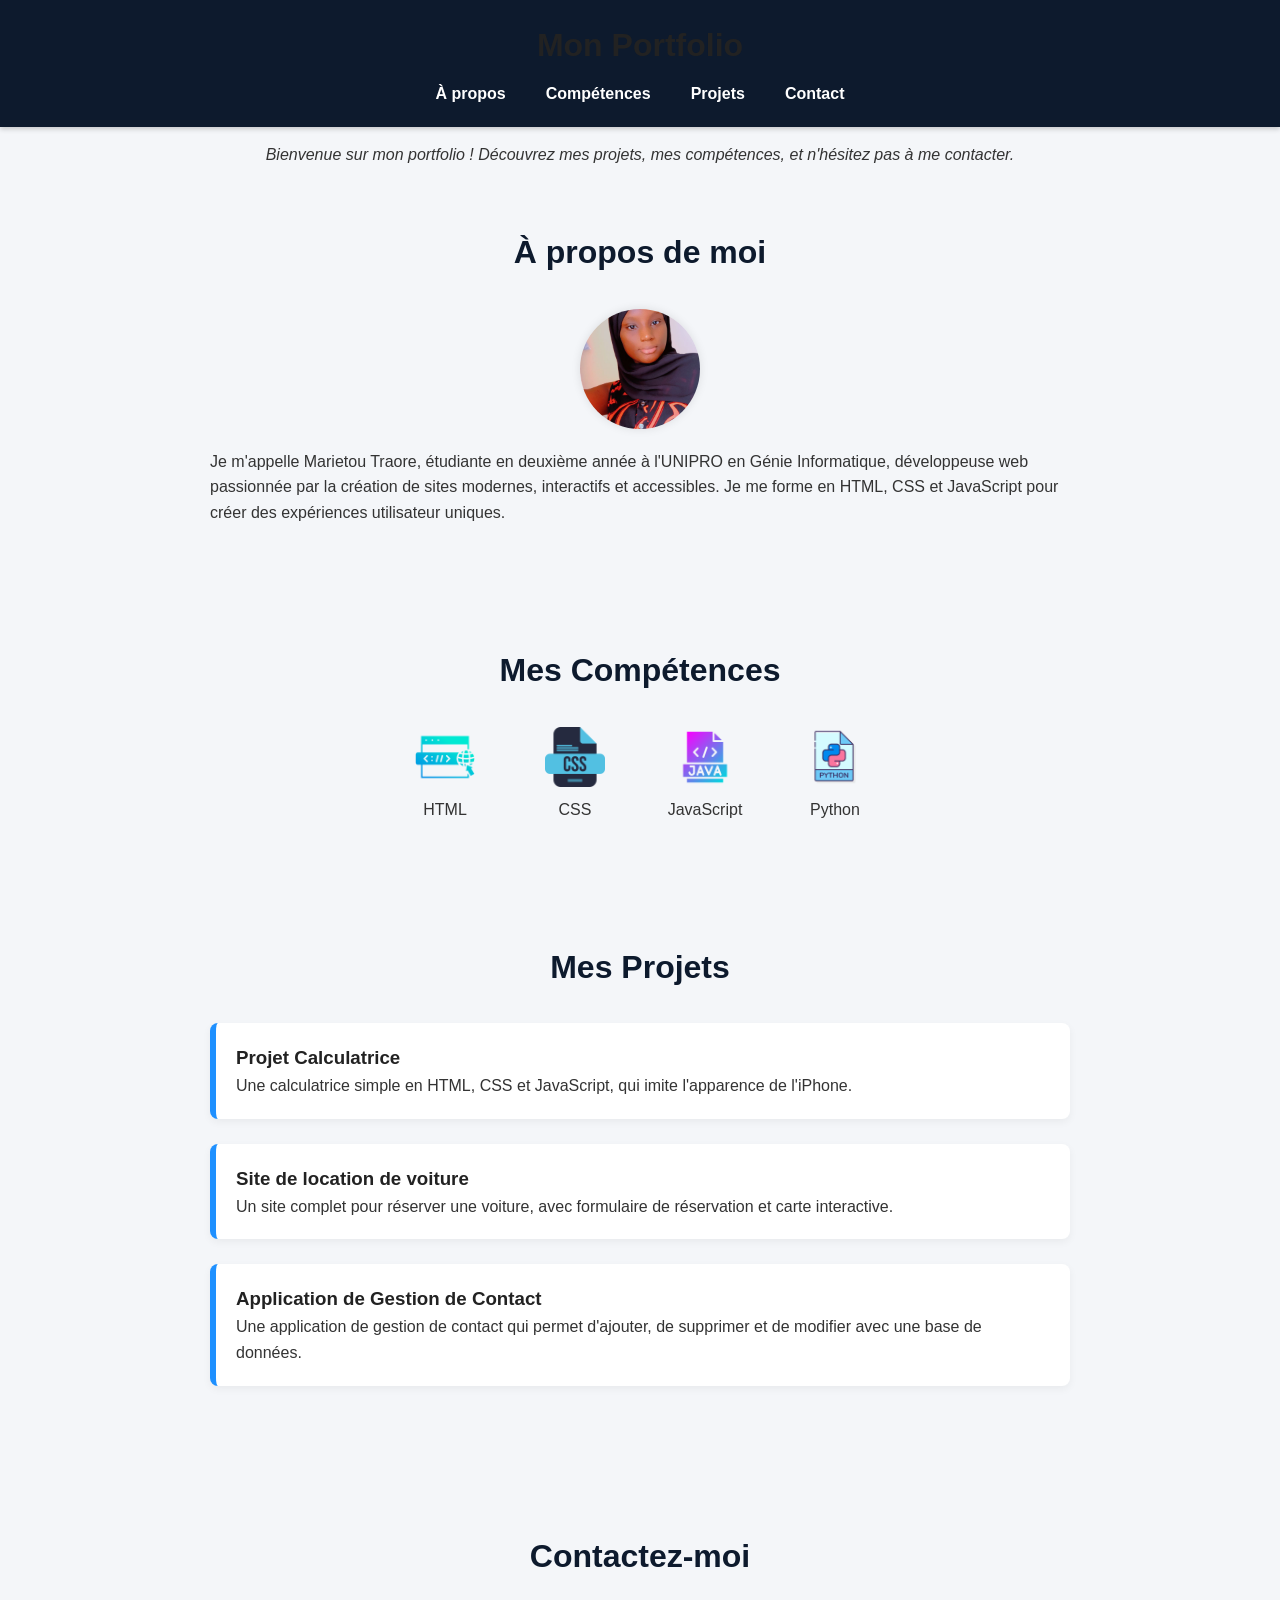
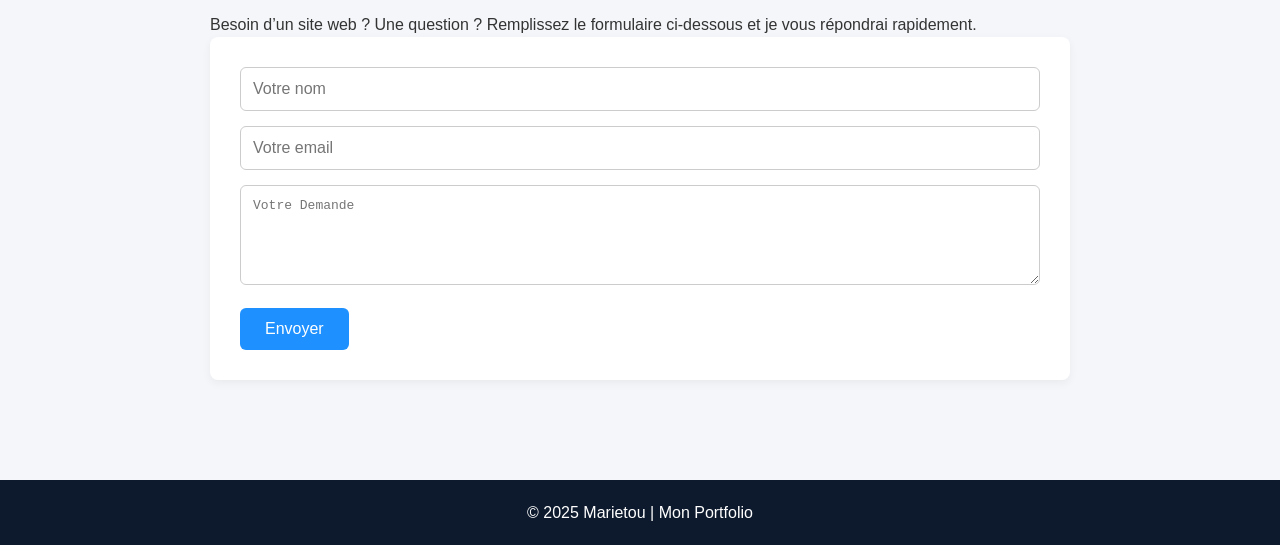
<file: index.html>
<!DOCTYPE html>
<html lang="fr">
<head>
  <meta charset="UTF-8" />
  <meta name="viewport" content="width=device-width, initial-scale=1.0"/>
  <title>Mon Portfolio - Marietou</title>
  <link rel="stylesheet" href="style.css" />
</head>
<body>
  <header>
    <h1>Mon Portfolio</h1>
    <nav>
      <ul>
        <li><a href="#about">À propos</a></li>
        <li><a href="#skills">Compétences</a></li>
        <li><a href="#projects">Projets</a></li>
        <li><a href="#contact">Contact</a></li>
      </ul>
    </nav>
  </header>

  <p style="text-align:center; font-style: italic; margin-top: 15px;">
    Bienvenue sur mon portfolio ! Découvrez mes projets, mes compétences, et n'hésitez pas à me contacter.
  </p>

  <section id="about" class="fade-in">
    <h2>À propos de moi</h2>
    <img src="MOIMM.jpg" alt="Photo de profil" class="profile-pic" />
    <p>Je m'appelle Marietou Traore, étudiante en deuxième année à l'UNIPRO en Génie Informatique, développeuse web passionnée par la création de sites modernes, interactifs et accessibles. Je me forme en HTML, CSS et JavaScript pour créer des expériences utilisateur uniques.</p>
  </section>

  <section id="skills" class="fade-in">
    <h2>Mes Compétences</h2>
    <div class="skills-container">
      <div class="skill">
        <img src="icone.png" alt="HTML" />
        <p>HTML</p>
      </div>
      <div class="skill">
        <img src="icon.png" alt="CSS" />
        <p>CSS</p>
      </div>
      <div class="skill">
        <img src="Icone (2).png" alt="JavaScript" />
        <p>JavaScript</p>
      </div>
      <div class="skill">
        <img src="python.png" alt="Python" />
        <p>Python</p>
      </div>
    </div>
  </section>

  <section id="projects" class="fade-in">
    <h2>Mes Projets</h2>
    <div class="project">
      <h3>Projet Calculatrice</h3>
      <p>Une calculatrice simple en HTML, CSS et JavaScript, qui imite l'apparence de l'iPhone.</p>
    </div>
    <div class="project">
      <h3>Site de location de voiture</h3>
      <p>Un site complet pour réserver une voiture, avec formulaire de réservation et carte interactive.</p>
    </div>
    <div class="project">
      <h3>Application de Gestion de Contact</h3>
      <p>Une application de gestion de contact qui permet d'ajouter, de supprimer et de modifier avec une base de données.</p>
    </div>
  </section>

  <section id="contact" class="fade-in">
    <h2>Contactez-moi</h2>
    <p>Besoin d’un site web ? Une question ? Remplissez le formulaire ci-dessous et je vous répondrai rapidement.</p>

    <form action="https://formsubmit.co/marietoutraore884@gmail.com" method="POST">
      <input type="text" name="name" placeholder="Votre nom" required />
      <input type="email" name="email" placeholder="Votre email" required />
      <textarea name="message" placeholder="Votre Demande" required></textarea>
      <button type="submit">Envoyer</button>
      <input type="hidden" name="_captcha" value="false">
      <input type="hidden" name="_next" value="https://votre-site.com/merci.html">
    </form>

  </section>

  <footer>
    <p>&copy; 2025 Marietou | Mon Portfolio</p>
  </footer>

  <script src="script.js"></script>
</body>
</html>
</file>
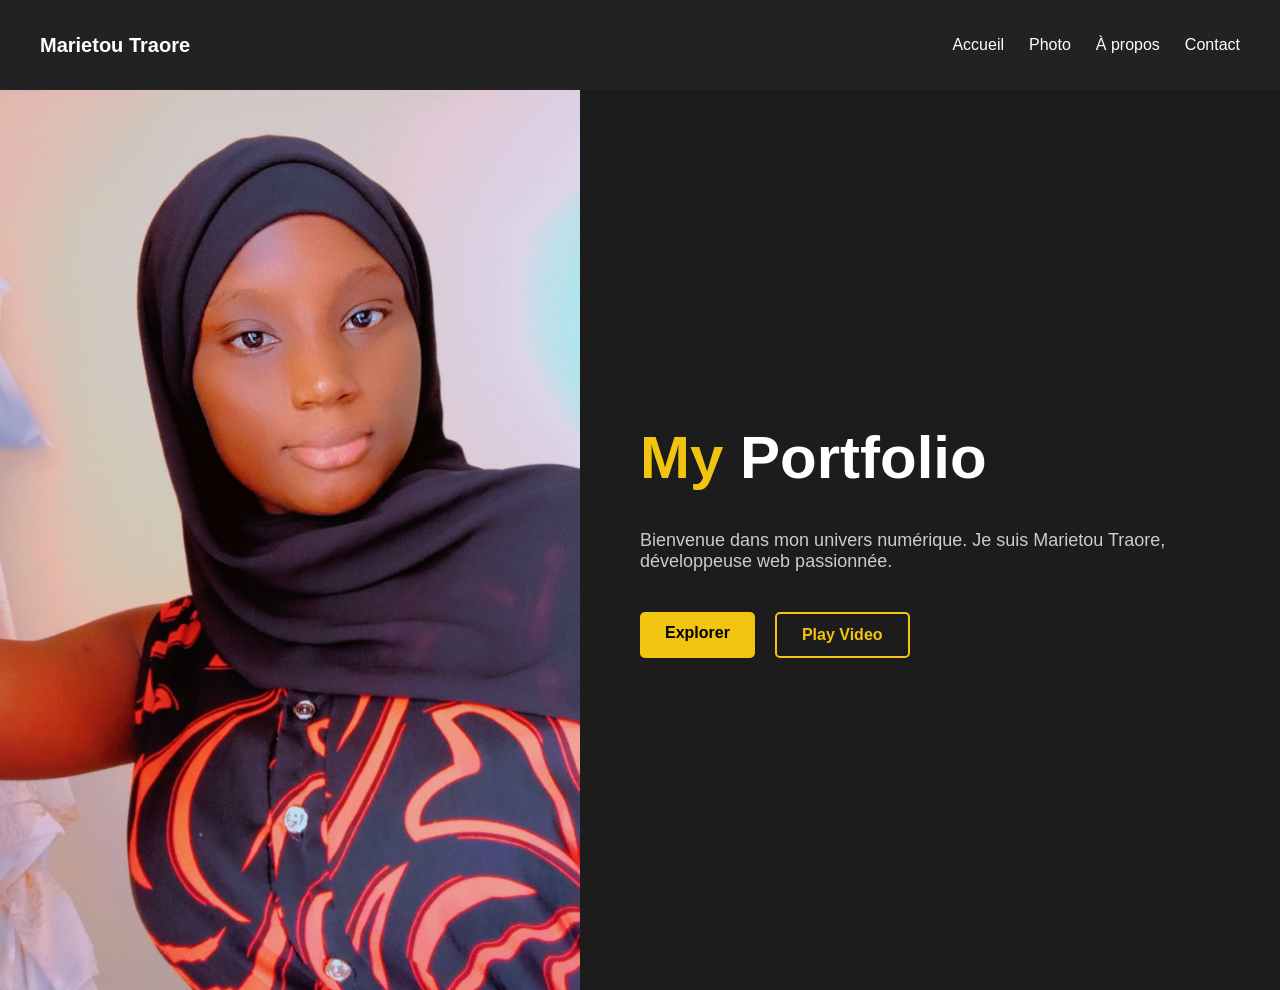
<file: Acceuil.html>
<!DOCTYPE html>
<html lang="fr">
<head>
  <meta charset="UTF-8" />
  <meta name="viewport" content="width=device-width, initial-scale=1.0"/>
  <title>Bienvenue - Marietou</title>
  <link rel="stylesheet" href="acceuil.css" />
</head>
<body>
  <header class="navbar">
    <div class="logo">Marietou Traore</div>
    <nav>
      <ul>
        <li><a href="#">Accueil</a></li>
        <li><a href="#">Photo</a></li>
        <li><a href="#">À propos</a></li>
        <li><a href="index.html#contact">Contact</a></li>
      </ul>
    </nav>
  </header>

  <main class="hero">
    <div class="left">
      <img src="MOIMM.jpg" alt="Marietou" />
    </div>
    <div class="right">
      <h1><span>My</span> Portfolio</h1>
      <p>Bienvenue dans mon univers numérique. Je suis Marietou Traore, développeuse web passionnée.</p>
      <div class="buttons">
        <a href="index.html" class="btn">Explorer</a>
        <a href="#" class="btn secondary">Play Video</a>
      </div>
    </div>
  </main>
</body>
</html>
</file>
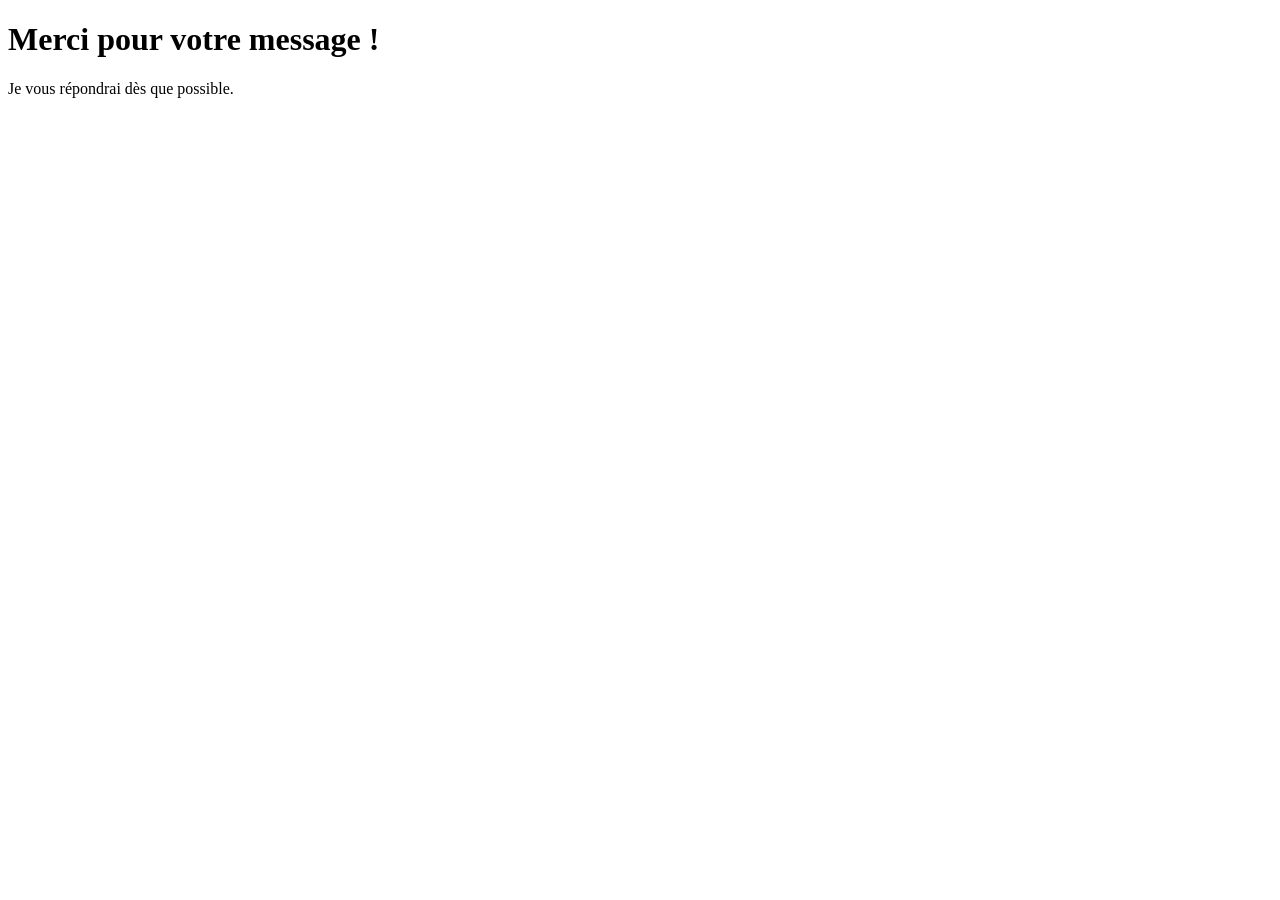
<file: merci.html>
<!DOCTYPE html>
<html lang="fr">
<head>
  <meta charset="UTF-8">
  <title>Merci</title>
</head>
<body>
  <h1>Merci pour votre message !</h1>
  <p>Je vous répondrai dès que possible.</p>
</body>
</html>
</file>
<file: style.css>
/* Reset */
* {
    margin: 0;
    padding: 0;
    box-sizing: border-box;
  }
  
  body {
    font-family: 'Segoe UI', Tahoma, Geneva, Verdana, sans-serif;
    background-color: #f4f6f9;
    color: #333;
    line-height: 1.6;
  }
  
  a {
    text-decoration: none;
    color: inherit;
  }
  
  h1, h2, h3 {
    color: #222;
  }
  
  header {
    background-color: #0d1a2d;
    color: white;
    padding: 20px 0;
    text-align: center;
    box-shadow: 0 2px 5px rgba(0,0,0,0.2);
  }
  
  nav ul {
    display: flex;
    justify-content: center;
    list-style: none;
    margin-top: 10px;
  }
  
  nav ul li {
    margin: 0 20px;
  }
  
  nav ul li a {
    color: #fff;
    font-weight: bold;
    transition: color 0.3s ease;
  }
  
  nav ul li a:hover {
    color: #1e90ff;
  }
  
  section {
    padding: 60px 20px;
    max-width: 900px;
    margin: auto;
  }
  
  section h2 {
    text-align: center;
    margin-bottom: 30px;
    font-size: 2em;
    color: #0d1a2d;
  }
  
  .project {
    background-color: white;
    border-left: 6px solid #1e90ff;
    padding: 20px;
    margin-bottom: 25px;
    border-radius: 8px;
    box-shadow: 0 3px 8px rgba(0,0,0,0.05);
    transition: transform 0.3s ease;
  }
  
  .project:hover {
    transform: translateY(-5px);
  }
  
  form {
    background: white;
    padding: 30px;
    border-radius: 8px;
    box-shadow: 0 3px 10px rgba(0,0,0,0.05);
  }
  
  form input,
  form textarea {
    width: 100%;
    padding: 12px;
    margin-bottom: 15px;
    border: 1px solid #ccc;
    border-radius: 6px;
    font-size: 1em;
  }
  
  form textarea {
    resize: vertical;
    min-height: 100px;
  }
  
  form button {
    background-color: #1e90ff;
    color: white;
    padding: 12px 25px;
    border: none;
    border-radius: 6px;
    font-size: 1em;
    cursor: pointer;
    transition: background-color 0.3s ease;
  }
  
  form button:hover {
    background-color: #0b75d3;
  }
  
  #confirmationMessage {
    margin-top: 15px;
    font-weight: bold;
    color: green;
    text-align: center;
  }
  
  footer {
    background-color: #0d1a2d;
    color: white;
    text-align: center;
    padding: 20px;
    margin-top: 40px;
  }
  
  /* Photo de profil */
  .profile-pic {
    width: 120px;
    height: 120px;
    object-fit: cover;
    border-radius: 50%;
    margin: 20px auto;
    display: block;
    box-shadow: 0 0 10px rgba(0,0,0,0.1);
  }
  
  /* Compétences */
  .skills-container {
    display: flex;
    justify-content: center;
    flex-wrap: wrap;
    gap: 30px;
    margin-top: 30px;
  }
  
  .skill {
    display: flex;
    flex-direction: column;
    align-items: center;
    width: 100px;
  }
  
  .skill img {
    width: 60px;
    height: 60px;
    margin-bottom: 10px;
  }
  
  /* Animation */
  .fade-in {
    opacity: 0;
    transform: translateY(30px);
    transition: opacity 0.8s ease-out, transform 0.8s ease-out;
  }
  
  .fade-in.visible {
    opacity: 1;
    transform: translateY(0);
  }
</file>
<file: acceuil.css>
body {
    margin: 0;
    font-family: 'Segoe UI', sans-serif;
    background-color: #111;
    color: white;
  }
  
  .navbar {
    background: #222;
    padding: 20px 40px;
    display: flex;
    justify-content: space-between;
    align-items: center;
  }
  
  .navbar .logo {
    font-size: 20px;
    font-weight: bold;
  }
  
  .navbar ul {
    list-style: none;
    display: flex;
    gap: 25px;
  }
  
  .navbar ul li a {
    color: white;
    text-decoration: none;
    font-weight: 500;
    transition: color 0.3s;
  }
  
  .navbar ul li a:hover {
    color: #f1c40f;
  }
  
  .hero {
    display: flex;
    height: 100vh;
  }
  
  .hero .left {
    flex: 1;
    overflow: hidden;
  }
  
  .hero .left img {
    width: 100%;
    height: 100%;
    object-fit: cover;
  }
  
  .hero .right {
    flex: 1;
    background-color: #1c1c1c;
    padding: 80px 60px;
    display: flex;
    flex-direction: column;
    justify-content: center;
  }
  
  .hero .right h1 {
    font-size: 60px;
    margin: 0 0 20px;
  }
  
  .hero .right h1 span {
    color: #f1c40f;
  }
  
  .hero .right p {
    font-size: 18px;
    color: #ccc;
    margin-bottom: 40px;
  }
  
  .buttons {
    display: flex;
    gap: 20px;
  }
  
  .btn {
    padding: 12px 25px;
    background: #f1c40f;
    color: #000;
    text-decoration: none;
    font-weight: bold;
    border-radius: 5px;
    transition: 0.3s;
  }
  
  .btn.secondary {
    background: transparent;
    border: 2px solid #f1c40f;
    color: #f1c40f;
  }
  
  .btn:hover {
    background: #fff;
    color: #000;
  }
</file>
